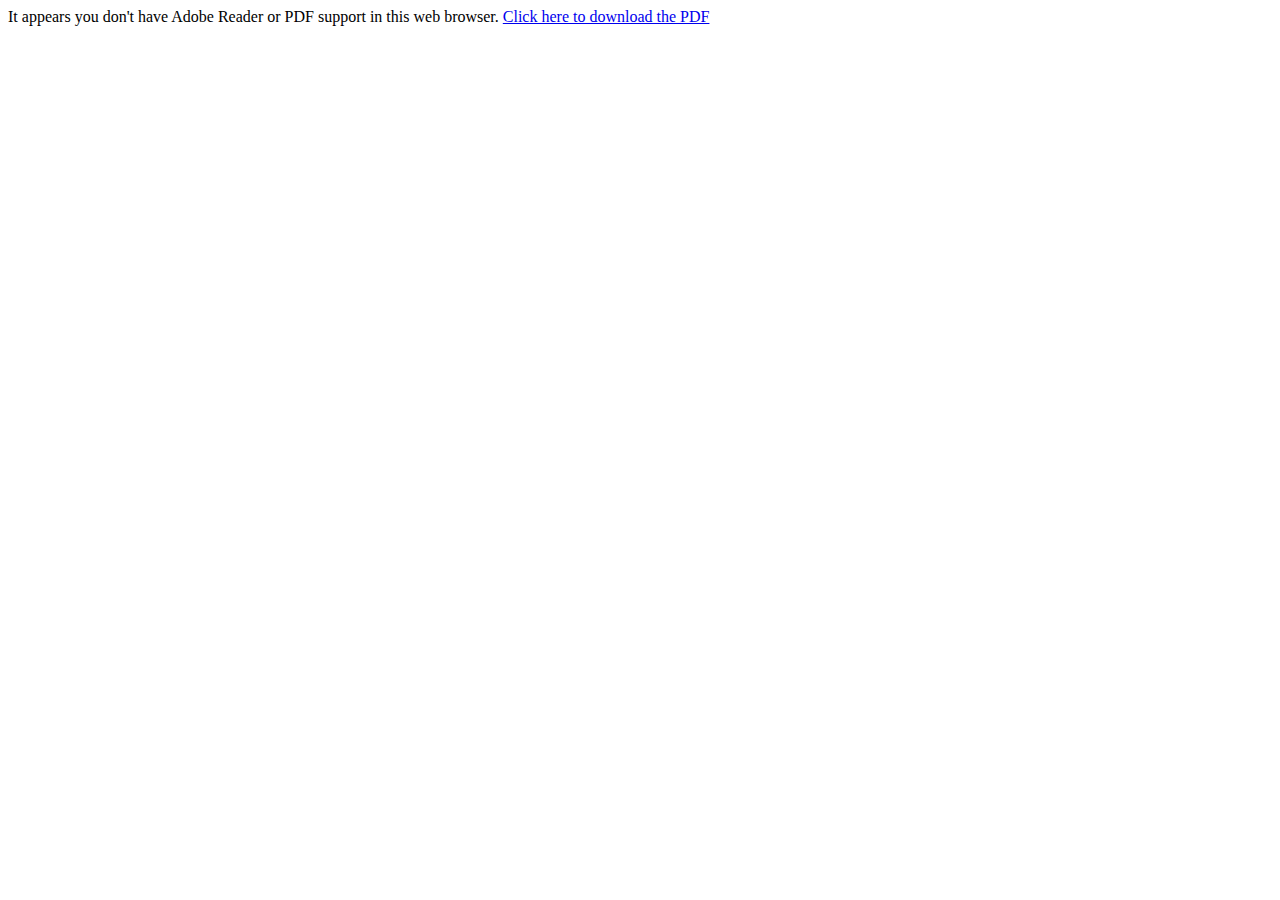
<file: resume.html>
<html>
  <head>
    <title>PDFObject example</title>
    <script type="text/javascript" src="/scripts/pdfobject.js"></script>
    <script type="text/javascript">

      window.onload = function (){
        var myPDF = new PDFObject({ url: "/pdf/BryanSayson.pdf" }).embed();
      };

    </script>
  </head>
 
  <body>
    <p>It appears you don't have Adobe Reader or PDF support in this web
    browser. <a href="/pdf/BryanSayson.pdf">Click here to download the PDF</a></p>
  </body>
</html>
</file>
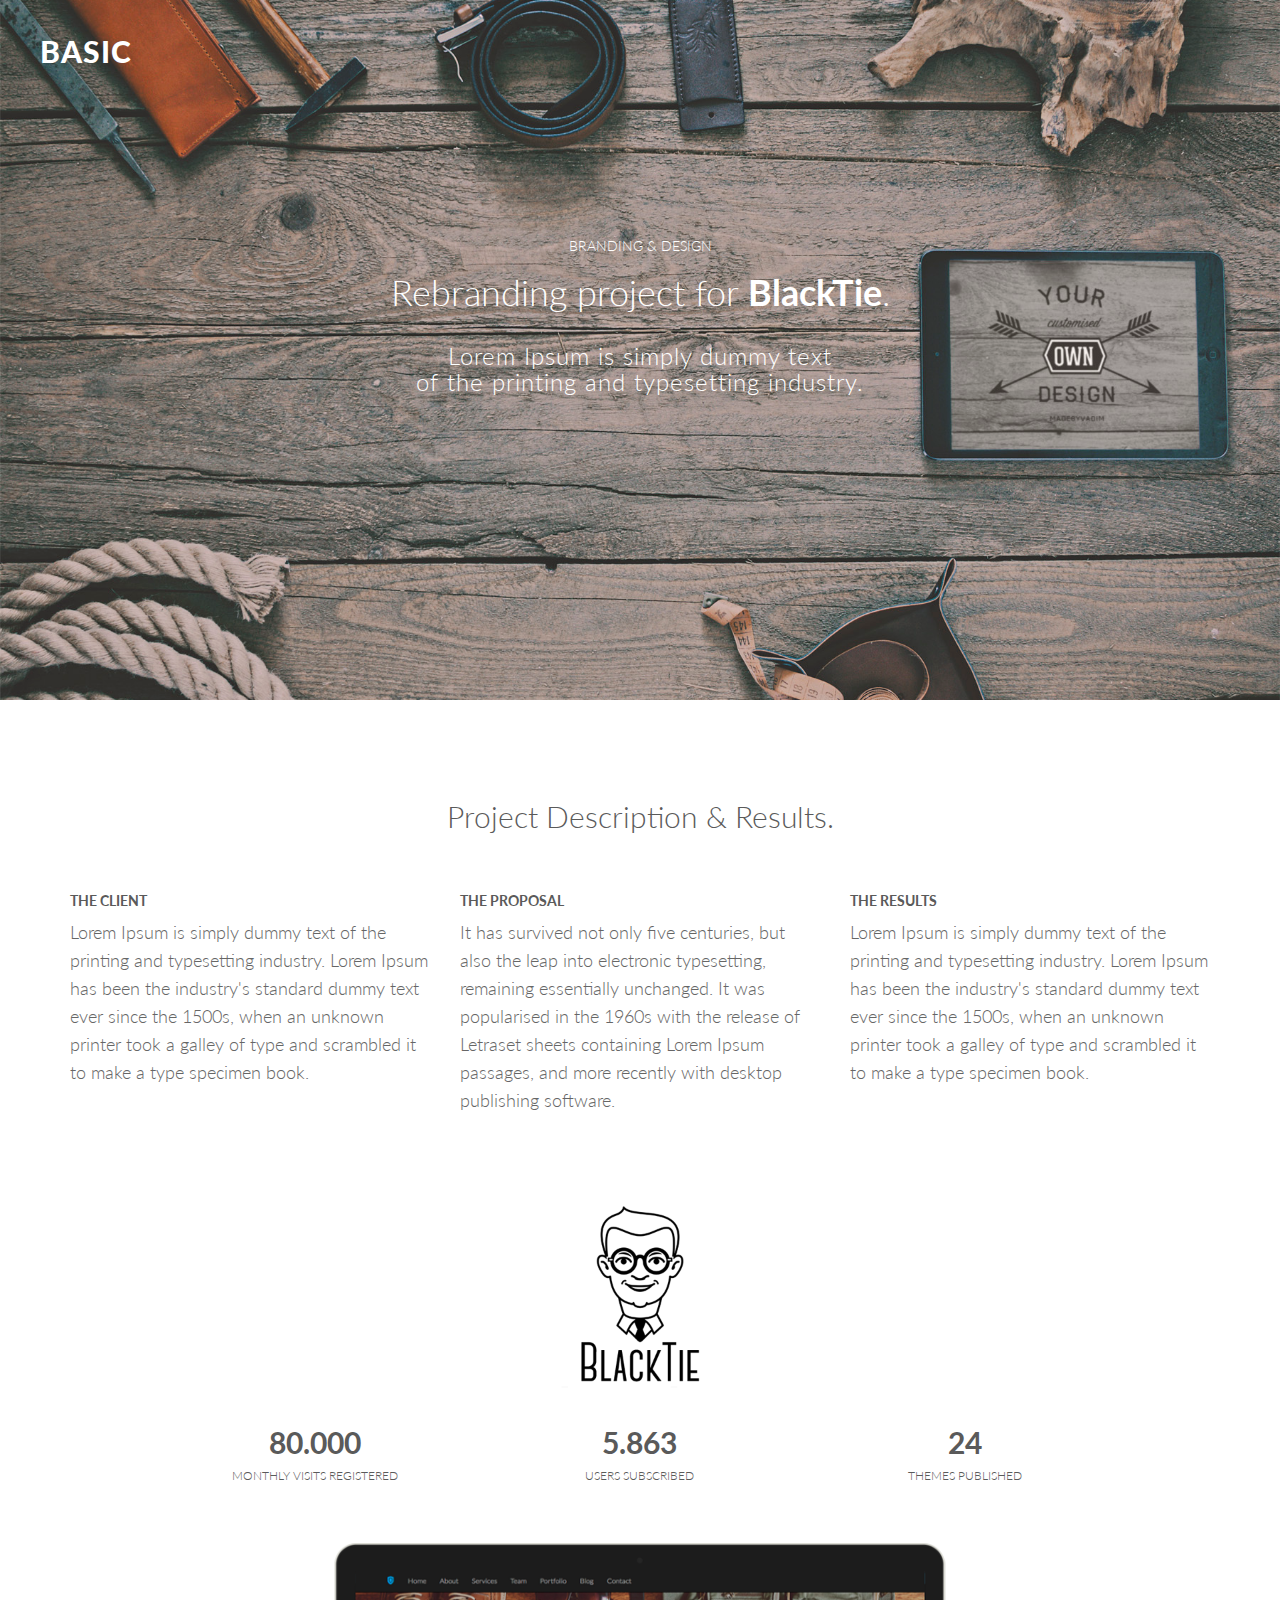
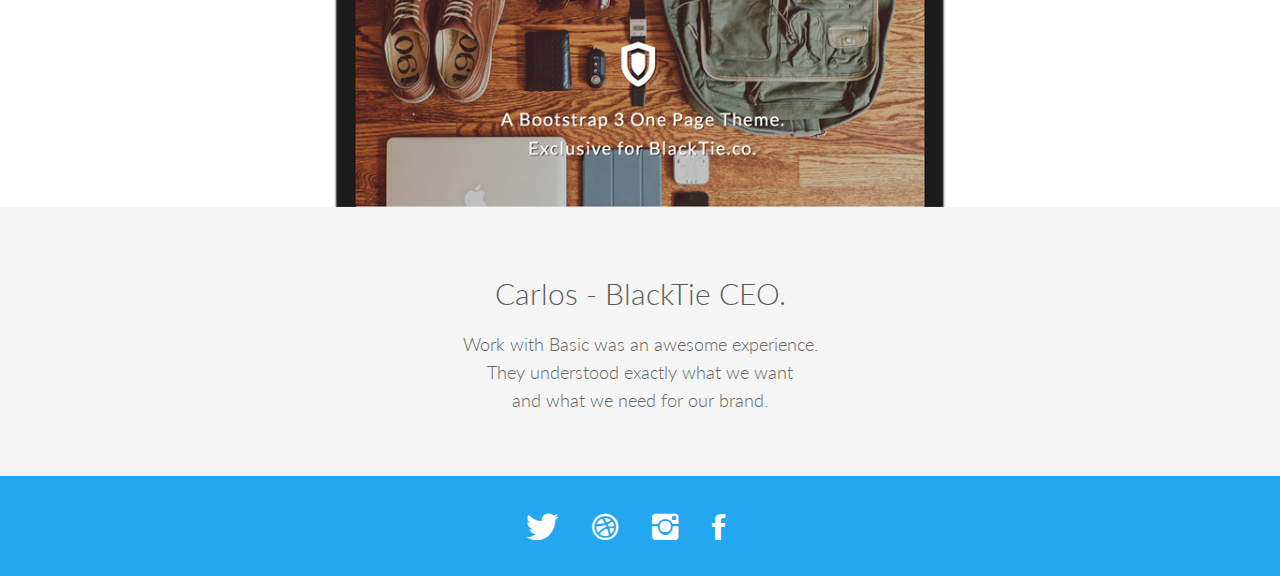
<file: single-project.html>
<!DOCTYPE html>
<html lang="en">
  <head>
    <meta charset="utf-8">
    <meta http-equiv="X-UA-Compatible" content="IE=edge">
    <meta name="viewport" content="width=device-width, initial-scale=1">
    <meta name="description" content="">
    <meta name="author" content="">
    <link rel="icon" href="assets/img/favicon.ico">

    <title>BASIC - Blacktie.co Free Theme</title>

    <!-- Bootstrap core CSS -->
    <link href="assets/css/bootstrap.css" rel="stylesheet">

    <!-- Custom styles for this template -->
    <link href="assets/css/ionicons.min.css" rel="stylesheet">
    <link href="assets/css/style.css" rel="stylesheet">


    <!-- IE10 viewport hack for Surface/desktop Windows 8 bug -->
    <script src="assets/js/ie10-viewport-bug-workaround.js"></script>

    <!-- HTML5 shim and Respond.js IE8 support of HTML5 elements and media queries -->
    <!--[if lt IE 9]>
      <script src="https://oss.maxcdn.com/html5shiv/3.7.2/html5shiv.min.js"></script>
      <script src="https://oss.maxcdn.com/respond/1.4.2/respond.min.js"></script>
    <![endif]-->
  </head>

  <body>

    <div id="h2">
      <div class="logo">
        <a href="index.html"><h2>BASIC</h2></a>
      </div><!--/logo-->
      <div class="container centered">
        <div class="row">
          <div class="col-md-8 col-md-offset-2">
            <h5>BRANDING & DESIGN</h5>
            <h1>Rebranding project for <b>BlackTie</b>.</h1>
            <h3>Lorem Ipsum is simply dummy text<br/>of the printing and typesetting industry.</h3>
          </div>
        </div><!--/row-->
      </div><!--/container-->
    </div><!--H-->

    <div class="container ptb">
      <div class="row">
        <h2 class="centered mb">Project Description & Results.</h2>
        <div class="col-md-4">
          <h5><b>THE CLIENT</b></h5>
          <p>Lorem Ipsum is simply dummy text of the printing and typesetting industry. Lorem Ipsum has been the industry's standard dummy text ever since the 1500s, when an unknown printer took a galley of type and scrambled it to make a type specimen book.</p>
        </div><!--/col-md-4-->
        <div class="col-md-4">
          <h5><b>THE PROPOSAL</b></h5>
          <p>It has survived not only five centuries, but also the leap into electronic typesetting, remaining essentially unchanged. It was popularised in the 1960s with the release of Letraset sheets containing Lorem Ipsum passages, and more recently with desktop publishing software.</p>
        </div><!--/col-md-4-->
        <div class="col-md-4">
          <h5><b>THE RESULTS</b></h5>
          <p>Lorem Ipsum is simply dummy text of the printing and typesetting industry. Lorem Ipsum has been the industry's standard dummy text ever since the 1500s, when an unknown printer took a galley of type and scrambled it to make a type specimen book.</p>
        </div><!--/col-md-4-->
      </div><!--/row-->
    </div><!-- /.container -->
    <div class="container">
      <div class="row">
        <div class="col-md-10 col-md-offset-1 centered">
          <img src="assets/img/logoclient.png" width="200" alt="">
          <div class="row">
            <div class="col-sm-4">
              <h2><b>80.000</b></h2>
              <h6>MONTHLY VISITS REGISTERED</h6>
            </div><!--/col-sm-4-->
            <div class="col-sm-4">
              <h2><b>5.863</b></h2>
              <h6>USERS SUBSCRIBED</h6>
            </div><!--/col-sm-4-->
            <div class="col-sm-4">
              <h2><b>24</b></h2>
              <h6>THEMES PUBLISHED</h6>
            </div><!--/col-sm-4-->
          </div><!--/.row-->
        </div><!--/col-md-10-->
      </div><!--/row-->

      <div class="row mt">
        <div class="col-md-8 col-md-offset-2">
          <img src="assets/img/screen.png" class="img-responsive aligncenter" alt="">
        </div>
      </div><!--/.row-->

    </div><!--/.container-->

    <div id="g">
      <div class="container">
        <div class="row centered">
          <h2>Carlos - BlackTie CEO.</h2>
          <div class="col-md-8 col-md-offset-2">
            <p>Work with Basic was an awesome experience.<br/>They understood exactly what we want<br/>and what we need for our brand.</p>

          </div><!--/col-md-8-->
        </div><!--/row-->
      </div><!--/.container-->
    </div>

    <div id="f">
      <div class="container">
        <div class="row centered">
          <div class="col-md-8 col-md-offset-2">
            <a href="#"><i class="ion-social-twitter"></i></a>
            <a href="#"><i class="ion-social-dribbble"></i></a>
            <a href="#"><i class="ion-social-instagram"></i></a>
            <a href="#"><i class="ion-social-facebook"></i></a>
          </div><!--/col-md-8-->
        </div>
      </div><!--/container-->
    </div><!--/.F-->

    <!-- Bootstrap core JavaScript
    ================================================== -->
    <!-- Placed at the end of the document so the pages load faster -->
    <script src="assets/js/jquery.min.js"></script>
    <script src="assets/js/bootstrap.min.js"></script>
    <script src="assets/js/retina-1.1.0.js"></script>
    <script src="assets/js/custom.js"></script>


  
  </body>
</html>
</file>
<file: assets/css/style.css>
/*
 * Author: Carlos Alvarez
 * URL: http://alvarez.is
 *
 * Theme Name: Basic
 * URL: http://blacktie.co
 * Version: 1.0
 */

/*	################################################################
	1. GENERAL STRUCTURES
################################################################# */

/* Import fonts */
@import url(http://fonts.googleapis.com/css?family=Lato:300,400,700,900);

@import url("prettyPhoto.css") screen;
@import url("hoverex-all.css") screen;

* { 
	margin: 0;
	padding: 0px;
    font-family: 'Lato', sans-serif;
} 
body { 
	background: #fff; 
	margin: 0; 
	color: #5a5a5a;
}

h1, h2, h3, h4, h5, h6 {
    font-family: 'Lato', sans-serif;
	font-weight: 300;
}


p { 
	padding: 0; 
	margin-bottom: 12px; 
    font-family: 'Lato', sans-serif;
	font-weight: 300;
	font-size: 18px; 
	line-height: 28px;
	color: #666; 
	margin-top: 10px; 
}

html,
body {
	height: 100%;
}

.alignleft { float: left; }
.alignright { float: right; }
.aligncenter {
	margin-left: auto;
	margin-right: auto;
	display: block;
	clear: both;
}
.centered {text-align: center}
.mt {margin-top: 50px;}
.mb {margin-bottom: 50px;}
.mtb {margin-top: 50px; margin-bottom: 50px;}
.mtb2 { margin-top: 100px; margin-bottom: 100px;}
.ptb {padding-top: 80px; padding-bottom: 80px;}

.clear {
	clear: both;
	display: block;
	font-size: 0;
	height: 0;
	line-height: 0;
	width:100%;
}
::-moz-selection  {
	color: #fff;
	text-shadow:none;
	background:#2B2E31;
}
::selection {
	color: #fff;
	text-shadow:none;
	background:#2B2E31;
}
*,
*:after,
*:before {
	-webkit-box-sizing: border-box;
	-moz-box-sizing: border-box;
	box-sizing: border-box;
	padding: 0;
	margin: 0;
}
a { 
	padding: 0;
	margin: 0;
	text-decoration: none; 
	-webkit-transition: background-color .4s linear, color .4s linear;
	-moz-transition: background-color .4s linear, color .4s linear;
	-o-transition: background-color .4s linear, color .4s linear;
	-ms-transition: background-color .4s linear, color .4s linear;
	transition: background-color .4s linear, color .4s linear;
	color: #1abc9c;
}
a:hover,
a:focus {
  text-decoration: none;
  color:#696E74;
}

.nopadding {
	padding: 0px !important;
	margin: 0px;
}


/* FORM CONFIGURATION */

input {
	font-size: 16px;
	min-height: 40px;
	border-radius: 2px;
	line-height: 20px;
	padding: 11px 30px 12px;
	border: 1px solid #b9b9af;
	margin-bottom: 10px;
	background-color: #fff;
	-webkit-transition: background-color 0.2s;
	transition: background-color 0.2s;
}

.subscribe-input {
	float: left;
	width: 65%;
	text-align: left;
	margin-right: 2px;
}

.subscribe-submit {
	right: 0;
}

.btn-download {
	background: #FDE3A7;
}

.btn-conf {
	border-radius: 50px;
	margin-right: 15px;
	font-size: 11px;
	letter-spacing: 1px;
	text-transform: uppercase;
	padding: 14px 28px 13px 28px;
	}

.btn-clear {
	background: transparent;
	color: white;
	border: 2px solid white;
}
.btn-clear:hover {
	background: white;
	color: #2f2f2f;
}



.dmbutton:hover,
.dmbutton:active,
.dmbutton:focus{
	color: #ffffff;
	background-color: #222222;
	border-color: #ffffff;
}
.dmbutton {
	background:rgba(0, 0, 0, 0);
	border: 1px solid #ffffff;
	color: #ffffff;
	-webkit-border-radius: 2px;
	border-radius: 2px;
	padding-top: 1.025rem;
	padding-right: 2.25rem;
	letter-spacing:0.85px;
	padding-bottom: 1.0875rem;
	padding-left: 2.25rem;
	font-size: 1.55rem;
	cursor: pointer;
	font-weight: normal;
	line-height: normal;
	margin: 0 0 1.25rem;
	text-decoration: none;
	text-align: center;
	display: inline-block;
	-webkit-transition: background-color 300ms ease-out;
	-moz-transition: background-color 300ms ease-out;
	transition: background-color 300ms ease-out;
	-webkit-appearance: none;
	font-weight: normal !important;
}

/* HEADER SECTION */
#h {
	background: url(../img/header-3.jpg) no-repeat center top;
	padding-top: 5px;
	background-attachment: relative;
	background-position: center center;
	min-height: 700px;
	width: 100%;
	
    -webkit-background-size: 100%;
    -moz-background-size: 100%;
    -o-background-size: 100%;
    background-size: 100%;

    -webkit-background-size: cover;
    -moz-background-size: cover;
    -o-background-size: cover;
    background-size: cover;
    color: white;
}

#h .logo {
	margin-top: 30px;
	margin-left: 40px;
	padding-bottom: 150px;
}

#h .logo h2{
	font-weight: 900;
	color: white;
	letter-spacing: 1px;
}

#h h3 {
	margin-top: 10px;
}

#h i {
	font-size: 50px;
}

/* GREY SECTION */
#g {
	padding-top: 50px;
	padding-bottom: 50px;
	background: #f5f5f5;
}

.portfolio {
	padding:0 !important;
	margin:0 !important;
}


.portfolio-item .title:before {border-radius:0; display:none}
.portfolio-item p {margin:0px 0 30px;}
.portfolio-item h3 {margin:-10px 0 10px; font-size:16px; text-transform:uppercase;}


.tpl6 h3
{
	color:#fff;
	margin:0;
	padding:40px 5px 0;
	font-size:16px;
	text-transform:uppercase;
}
.tpl6 .dmbutton
{
	display:inline-block;
	margin:30px 5px 20px 5px;
	font-size:13px;
}

.tpl6 .bg
{
	height:100%;
	width:100%;
	background-color:#00b3fe;
	background-color:rgba(0,179,254,.9);
	text-align:center;
}

/* CLIENTS */

.clients img {
	max-width: 140px;
	max-height: 60px;
	vertical-align: middle;
}

.clients .col-sm-2 {
	height: 80px;
	line-height: 80px;
}

/* CONTACT SEPARATOR */
#sep {
	background: url(../img/sep.jpg) no-repeat center top;
	padding-top: 100px;
	background-attachment: relative;
	background-position: center center;
	min-height: 450px;
	width: 100%;
	color: white;
	
    -webkit-background-size: 100%;
    -moz-background-size: 100%;
    -o-background-size: 100%;
    background-size: 100%;

    -webkit-background-size: cover;
    -moz-background-size: cover;
    -o-background-size: cover;
    background-size: cover;
    color: white;
}

#sep h3 {
	font-weight: 300;
	letter-spacing: 2px;
}

/* FOOTER */
#f {
	padding-top: 25px;
	padding-bottom: 25px;
	background-color: #22A7F0;
}

#f i {
	margin-right: 30px;
	font-size: 35px;
}

#f a {
	color: white;
}

/* HEADER 2 - PORTFOLIO SECTION */
#h2 {
	background: url(../img/header-2.jpg) no-repeat center top;
	padding-top: 5px;
	background-attachment: relative;
	background-position: center center;
	min-height: 700px;
	width: 100%;
	
    -webkit-background-size: 100%;
    -moz-background-size: 100%;
    -o-background-size: 100%;
    background-size: 100%;

    -webkit-background-size: cover;
    -moz-background-size: cover;
    -o-background-size: cover;
    background-size: cover;
    color: white;
}

#h2 .logo {
	margin-top: 30px;
	margin-left: 40px;
	padding-bottom: 150px;
}

#h2 .logo h2{
	font-weight: 900;
	color: white;
	letter-spacing: 1px;
}

#h2 h3 {
	margin-top: 30px;
	letter-spacing: 1px;
}

.introText {
	margin-top: 70px;
}

.thumb {
	height: 650px;
	width: 450px;
}

.viewResume {
	margin-top: 20px;
}

/* carousel */
#quote-carousel 
{
  padding: 0 10px 30px 10px;
  margin-top: 30px;
}

/* Control buttons  */
#quote-carousel .carousel-control
{
  background: none;
  color: #222;
  font-size: 2.3em;
  text-shadow: none;
  margin-top: 30px;
}
/* Previous button  */
#quote-carousel .carousel-control.left 
{
  left: -12px;
}
/* Next button  */
#quote-carousel .carousel-control.right 
{
  right: -12px !important;
}
/* Changes the position of the indicators */
#quote-carousel .carousel-indicators 
{
  right: 50%;
  top: auto;
  bottom: 0px;
  margin-right: -19px;
}
/* Changes the color of the indicators */
#quote-carousel .carousel-indicators li 
{
  background: #c0c0c0;
}
#quote-carousel .carousel-indicators .active 
{
  background: #333333;
}
#quote-carousel img
{
  width: 250px;
  height: 100px
}
/* End carousel */

.item blockquote {
    border-left: none; 
    margin: 0;
}

.item blockquote img {
    margin-bottom: 10px;
}

.item blockquote p:before {
    content: "\f10d";
    font-family: 'Fontawesome';
    float: left;
    margin-right: 10px;
}



/**
  MEDIA QUERIES
*/

/* Small devices (tablets, 768px and up) */
@media (min-width: 768px) { 
    #quote-carousel 
    {
      margin-bottom: 0;
      padding: 0 40px 30px 40px;
    }
    
}

/* Small devices (tablets, up to 768px) */
@media (max-width: 768px) { 
    
    /* Make the indicators larger for easier clicking with fingers/thumb on mobile */
    
    #quote-carousel .carousel-indicators {
        bottom: -20px !important;  
    }
    #quote-carousel .carousel-indicators li {
        display: inline-block;
        margin: 0px 5px;
        width: 15px;
        height: 15px;
    }
    #quote-carousel .carousel-indicators li.active {
        margin: 0px 5px;
        width: 20px;
        height: 20px;
    }
}
</file>
